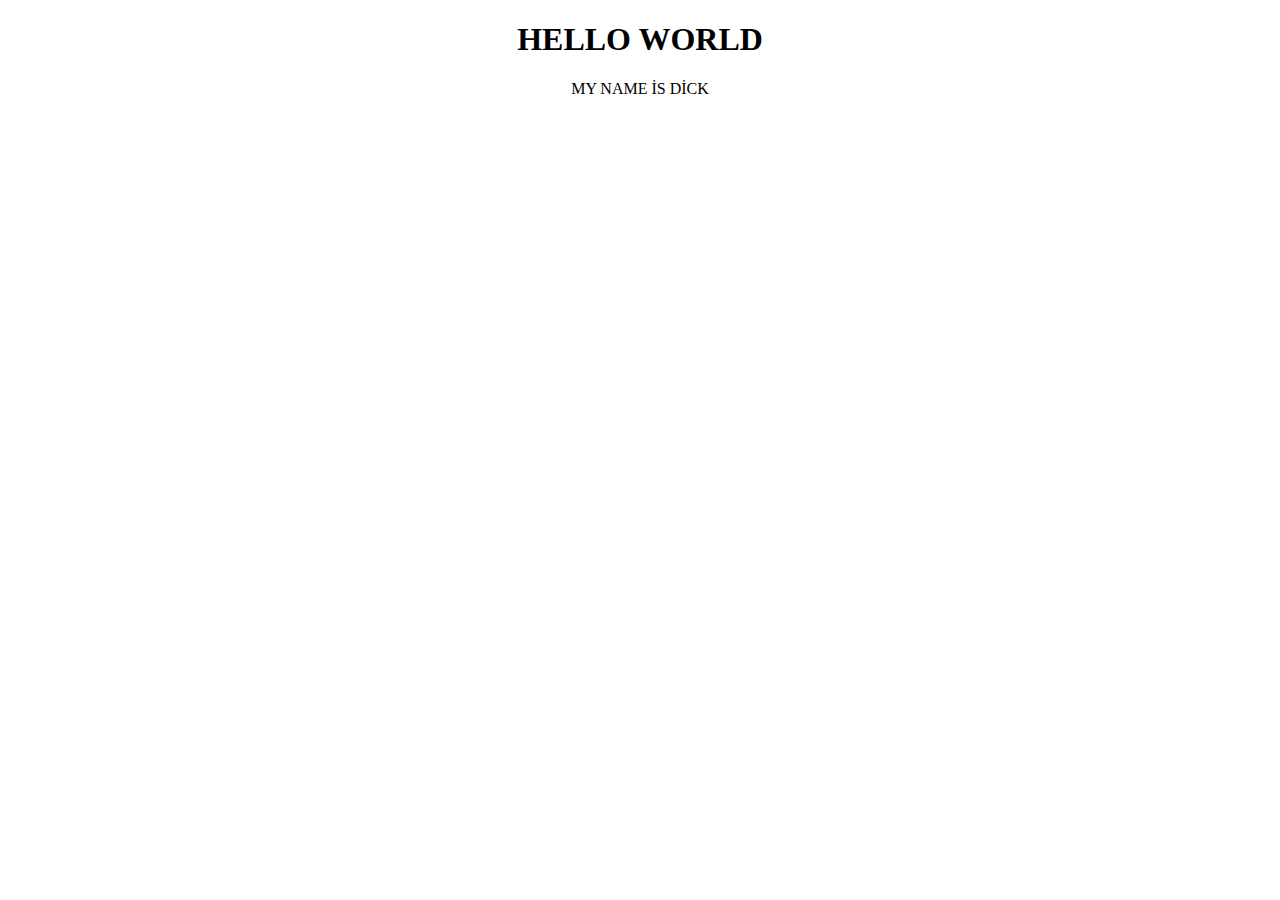
<file: index.html>
<!DOCTYPE html>
<html lang="en">
<head>
    <meta charset="UTF-8">
    <meta http-equiv="X-UA-Compatible" content="IE=edge">
    <meta name="viewport" content="width=device-width, initial-scale=1.0">
    <title>Document</title>
</head>
<body>
    
<h1 style="text-align:center;">HELLO WORLD</h1>
    <p style="text-align:center;">MY NAME İS DİCK</p>

</body>
</html>
</file>
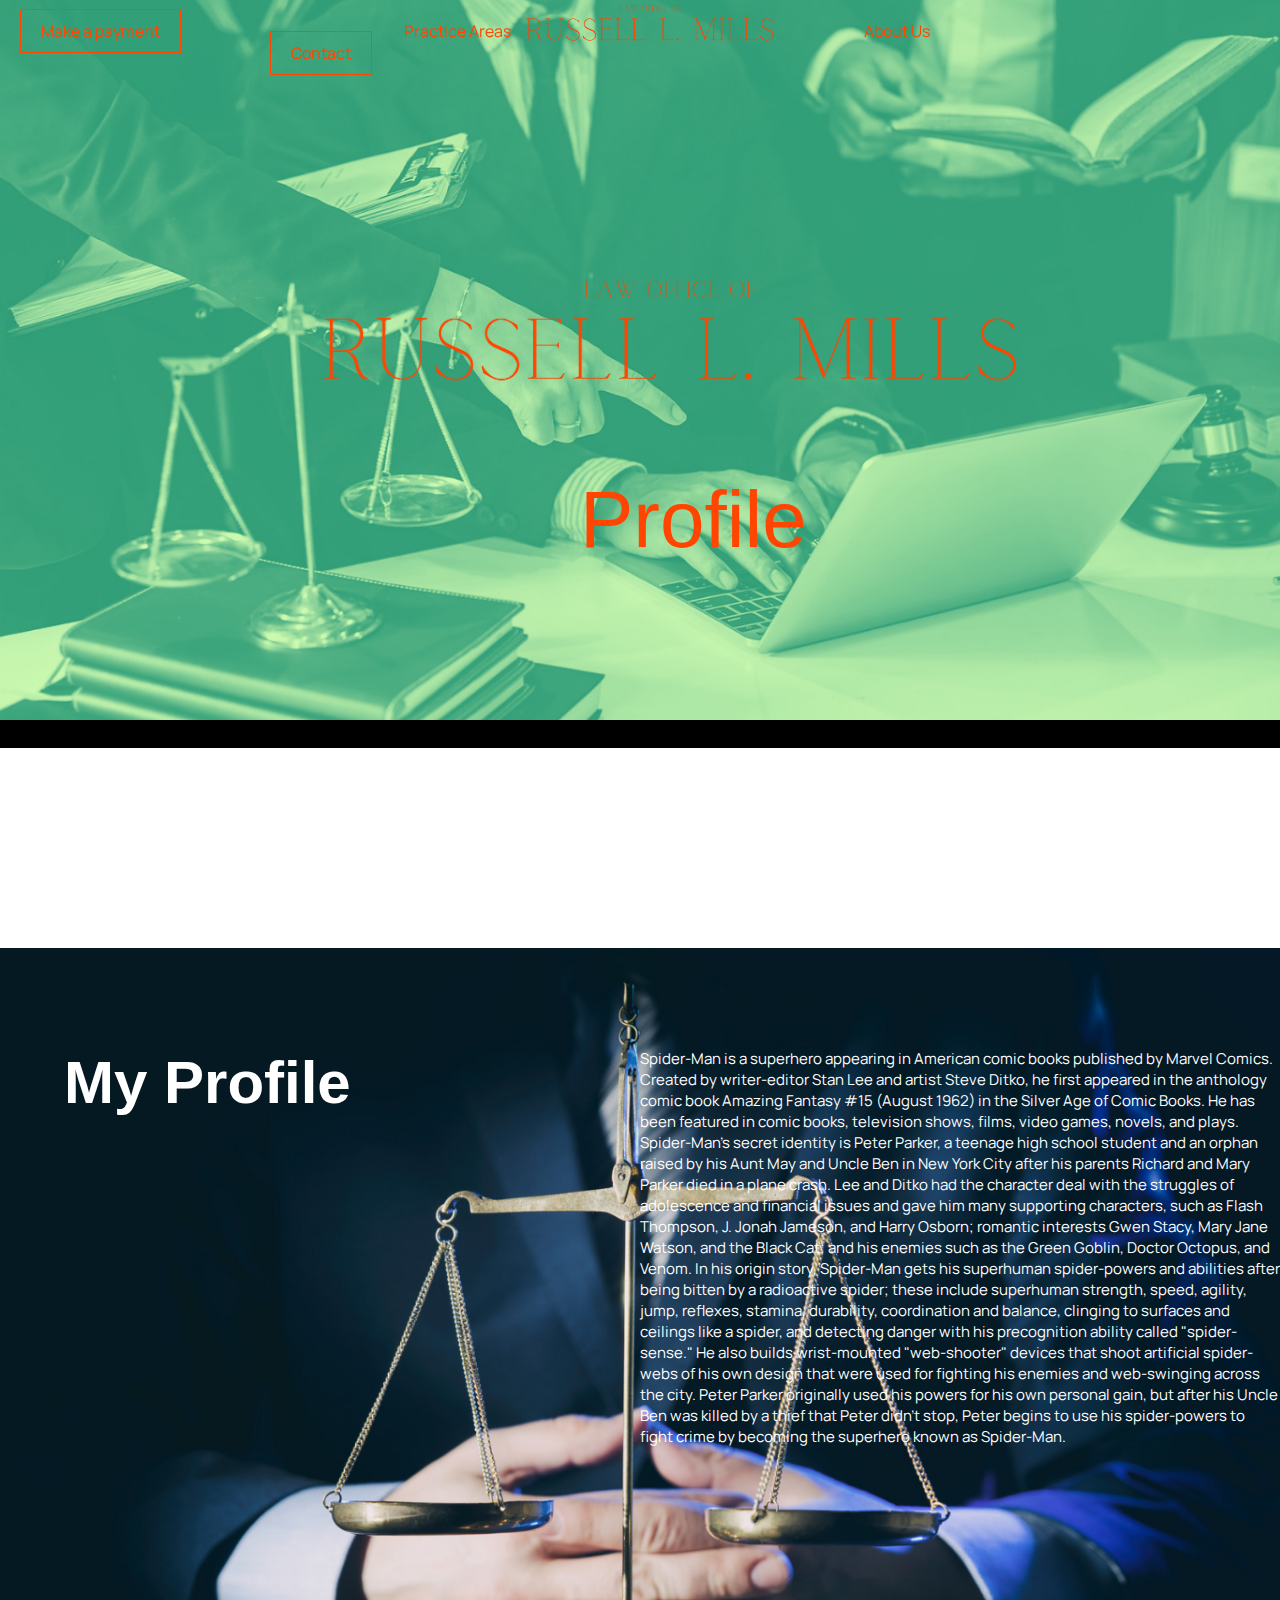
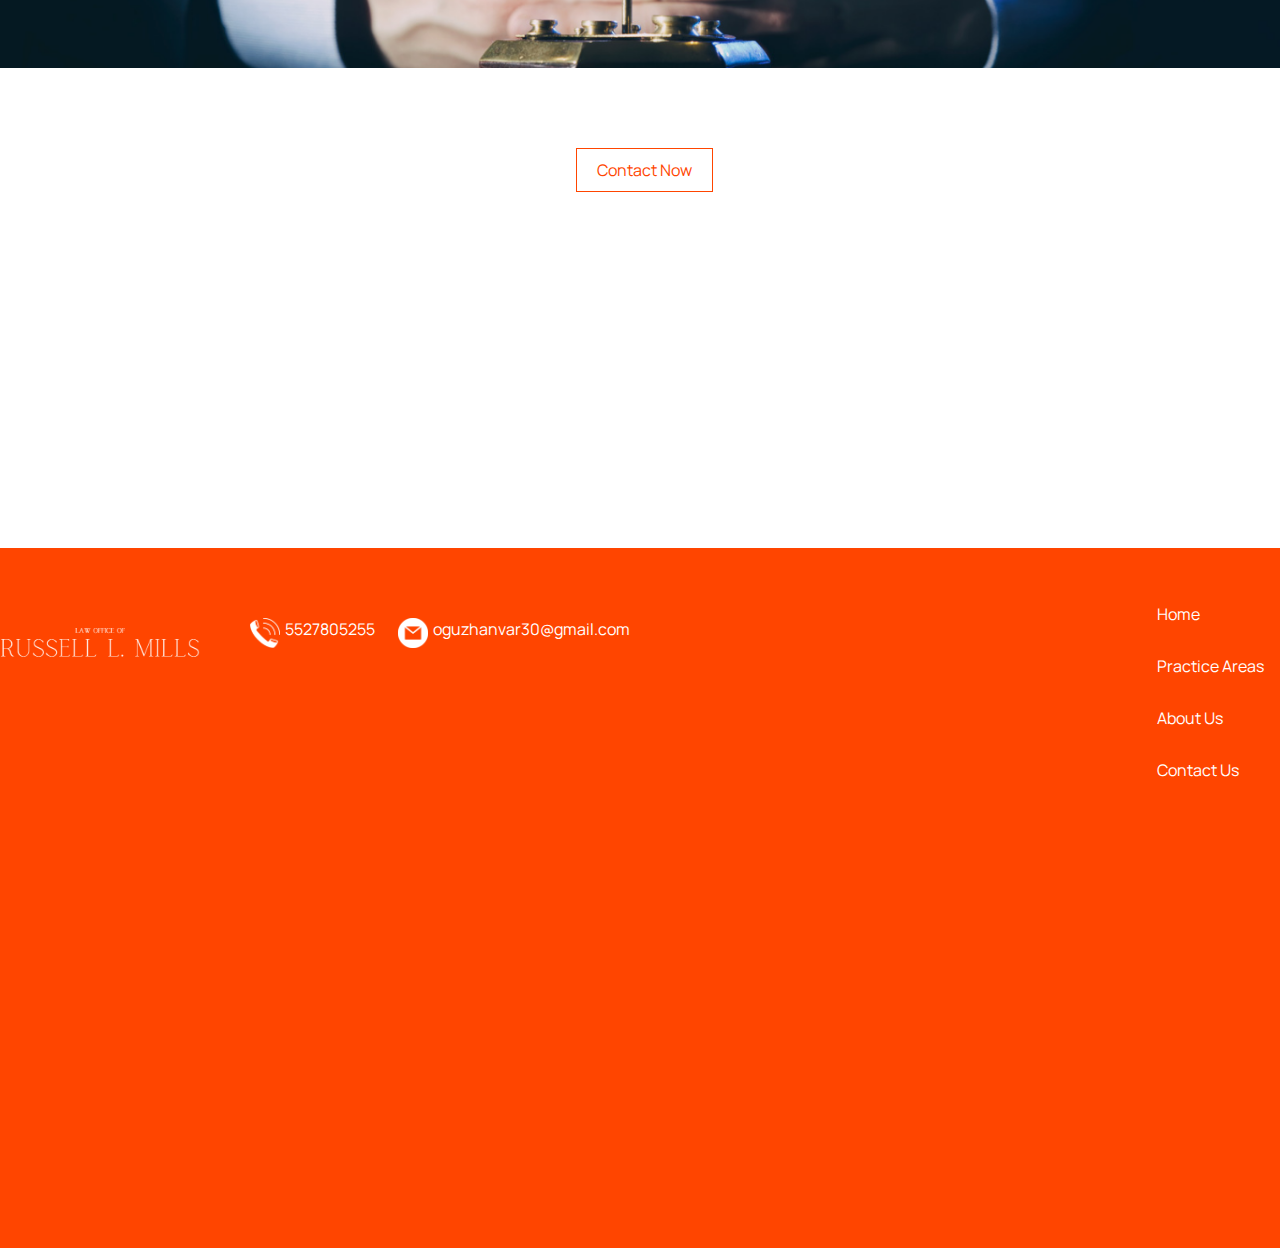
<file: about.html>
<html lang="en">
<head>
    <meta charset="UTF-8">
    <meta http-equiv="X-UA-Compatible" content="IE=edge">
    <meta name="viewport" content="width=device-width, initial-scale=1.0">
    <link rel="stylesheet" href="style2.css">
    <link href="https://fonts.cdnfonts.com/css/bright-sunshine" rel="stylesheet">
    <title>Document</title>
</head>
<body>
    <div class="menubtn">
        <img src="menuicon.png" alt="" width="30px" style=" padding: 10px;" onclick="menuopening()">
    </div>
    
    <style>.titlediv{height:748px} 
    
    
    </style>
    
    <div class="mobilenav" id="mobilenav">
    
    
        <div class="mobilecontent" id="mobilecontent">
            <img src="closeicon.png" alt="" width="50px" style="position: absolute; margin-left:75%; cursor: pointer; margin: 30px;" onclick="closemenu()">
            <img src="w2.png" alt="" width="200px" style="position: absolute; margin-top:90px; margin-left: 50px; z-index: 15;">
            <a href="makeapayment.html" style="margin-top:150px; ">Make a payment</a>
            <a href="practiceareas/practiceareas.html">Practice Areas</a>
            <a href="about.html ">About Us</a>
            <a href="contact.html" >Contact</a>
    
            <a href="">552 780 5255</a>
            <a href="">Oguzhanvar30@gmail.com</a>
            <a href="">The adress</a>
        </div>
    </div>
    
    <script>
    
    function menuopening() {
        document.getElementById("mobilecontent").style.paddingRight="400px";
        document.getElementById("mobilenav").style.marginLeft="10%";
        document.getElementById("mobilenav").style.width="100%";
    }    
    
    function closemenu() {
        document.getElementById("mobilenav").style.marginLeft="100%";
        document.getElementById("mobilecontent").style.paddingRight="0px";
        
    }
    
    </script>


    <div class="thetop">

        <img src="orangeredlogo2.png" alt="" width="250px" onclick="location.href='/preview/home.html'">
        <div class="navbar">
            <a href="makeapayment.html" style="border: 1px solid #ff4500; padding: 10px 20px;" id="boxlinks">Make a payment</a>
            <a href="practiceareas/practiceareas.html" style="margin-left: 220px;">Practice Areas</a>
            <a href="about.html " style="margin-left: 350px;">About Us</a>
            <a href="contact.html" style="margin-left: 250px; border: 1px solid orangered; padding: 10px 20px;" id="boxlinks">Contact</a>
        </div>
    

    </div>
<div  class="titlediv">


    <img src="greenlawyer.png" alt="" width="100%" class="aboutbg" id="thebg">
    <img src="orangeredlogo.png" alt="" class="logo2">

    <h1 id="myprofile">Profile</h1>

</div>



<div class="aboutme">

<h1>My Profile</h1>

<img src="profilepic2.png" alt="" width="100%">

<p>Spider-Man is a superhero appearing in American comic books published by Marvel Comics. 
    Created by writer-editor Stan Lee and artist Steve Ditko, he first appeared in the anthology comic book
     Amazing Fantasy #15 (August 1962) in the Silver Age of Comic Books. He has been featured in comic books,
      television shows, films, video games, novels, and plays.

    Spider-Man's secret identity is Peter Parker, a teenage high school
     student and an orphan raised by his Aunt May and Uncle Ben in New York City after
      his parents Richard and Mary Parker died in a plane crash. Lee and Ditko had the 
      character deal with the struggles of adolescence and financial issues and gave him many supporting
       characters, such as Flash Thompson, J. Jonah Jameson, and Harry Osborn; romantic interests Gwen Stacy, 
       Mary Jane Watson, and the Black Cat; and his enemies such as the Green Goblin, Doctor Octopus, and Venom.
        In his origin story, Spider-Man gets his superhuman spider-powers and abilities after being bitten by a 
        radioactive spider; these include superhuman strength, speed, agility, jump, reflexes, stamina, durability,
         coordination and balance, clinging to surfaces and ceilings like a spider, and detecting danger with his
          precognition ability called "spider-sense." He also builds wrist-mounted "web-shooter" devices that shoot
           artificial spider-webs of his own design that were used for fighting his enemies and web-swinging across 
           the city. Peter Parker originally used his powers for his own personal gain, but after his Uncle Ben was 
           killed by a thief that Peter didn't stop, Peter begins to use his spider-powers to fight crime by becoming
            the superhero known as Spider-Man.</p>

    <a href="contact.html">Contact Now</a>


</div>











</body>



<footer>

    <img src="cute laura.png" alt="" width="200px" id="footerlogo">
    
    
    
    <div class="emailandphone">
    
        <img src="phone icon.png" alt="" width="30px" class="v"><a href="tel:5527805255">5527805255</a>
    
        <img src="email-logo.png" alt="" width="30px" class="v2"><a href="mailto:oguzhanvar30@gmail.com" style="margin-left:35px;">oguzhanvar30@gmail.com</a>
    
    
    </div>
    
    
    
    <div class="theadress">
        <img src="adressicon.png" alt="" width="30px" style="position:absolute;"><br>
        <p>The adress</p>
    </div>
    
    
    <style>
        footer{
            margin-top: 1200px;
            height: 700px;
            
        }
        .emailandphone{
            margin-left: 250px;
        }
    </style>


    
    
    
    
    <div class="linkcolumn">
       
    
        <a href="home.html">Home</a>
        <a href="practiceareas/practiceareas.html">Practice Areas</a>
        <a href="about.html">About Us</a>
        <a href="contact.html">Contact Us</a>
    </div>
    <iframe src="https://www.google.com/maps/embed?pb=!1m18!1m12!1m3!1d3163.4762810154307!2d-97.272841384689!3d37.54384107980216!2m3!1f0!2f0!3f0!3m2!1i1024!2i768!4f13.1!3m3!1m2!1s0x87baefd4a02ea26f%3A0x6e7793499aeac923!2sAttorney%20Russell%20L.%20Mills!5e0!3m2!1sen!2str!4v1685295229911!5m2!1sen!2str" width="600" height="450" style="border:0;" allowfullscreen="" loading="lazy" referrerpolicy="no-referrer-when-downgrade"></iframe>
    
    </footer>



<style>

@media screen and (max-width:600px) {
    .thetop img{
        width: 150px;
        margin-left:170px;
    }


    .logo2{
        margin-left: 115px;
    }


    #myprofile{
        left: 30px;
        top: 160px;
        font-size: 50px;
    }

    .aboutme img{
        margin-left: 0px;
    }

    .aboutme h1{
      margin-left: 60px;
    }

    .aboutme p{
        font-family: 'Manrope', sans-serif;
        left: -210px;
        width: 400px;
        color:black;
        text-align: center;
    }

        .aboutme a{
            margin-top: 1000px;
            margin-left: -280px;
        }


}


@media screen and (max-width:376px){
    .thetop img{
        width: 150px;
        margin-left:140px;
    }


    .logo2{
        margin-left: 95px;
    }


    #myprofile{
        left: 80px;
        top: 160px;
        font-size: 50px;
    }

    .aboutme img{
        margin-left: 0px;
        width: 400px;
    }

    .aboutme h1{
      margin-left: 40px;
    }

    .aboutme p{
        font-family: 'Manrope', sans-serif;
        left: -180px;
        width: 350px;
        color:black;
        text-align: center;
    }

        .aboutme a{
            margin-top: 900px;
            margin-left: 110px;
        }




}




@media screen and (max-width:321px){
    .thetop img{
        width: 150px;
        margin-left:140px;
    }


    .logo2{
        margin-left: 75px;
    }


    #myprofile{
        left: 20px;
        top: 160px;
        font-size: 50px;
    }

    .aboutme img{
        margin-left: 0px;
        width: 400px;
    }

    .aboutme h1{
      margin-left: 40px;
      font-size: 55px;
    }

    .aboutme p{
        font-family: 'Manrope', sans-serif;
        left: -160px;
        width: 350px;
        color:black;
        text-align: center;
    }

        .aboutme a{
            margin-top: 900px;
            margin-left: 110px;
        }


footer{height: 700px;}

}



</style>

<script>
    if (navigator.userAgent.match(/Mobile/)) {
document.getElementById('thebg').src = 'greenlawyermobile.png';

}
</script>


</html>
</file>
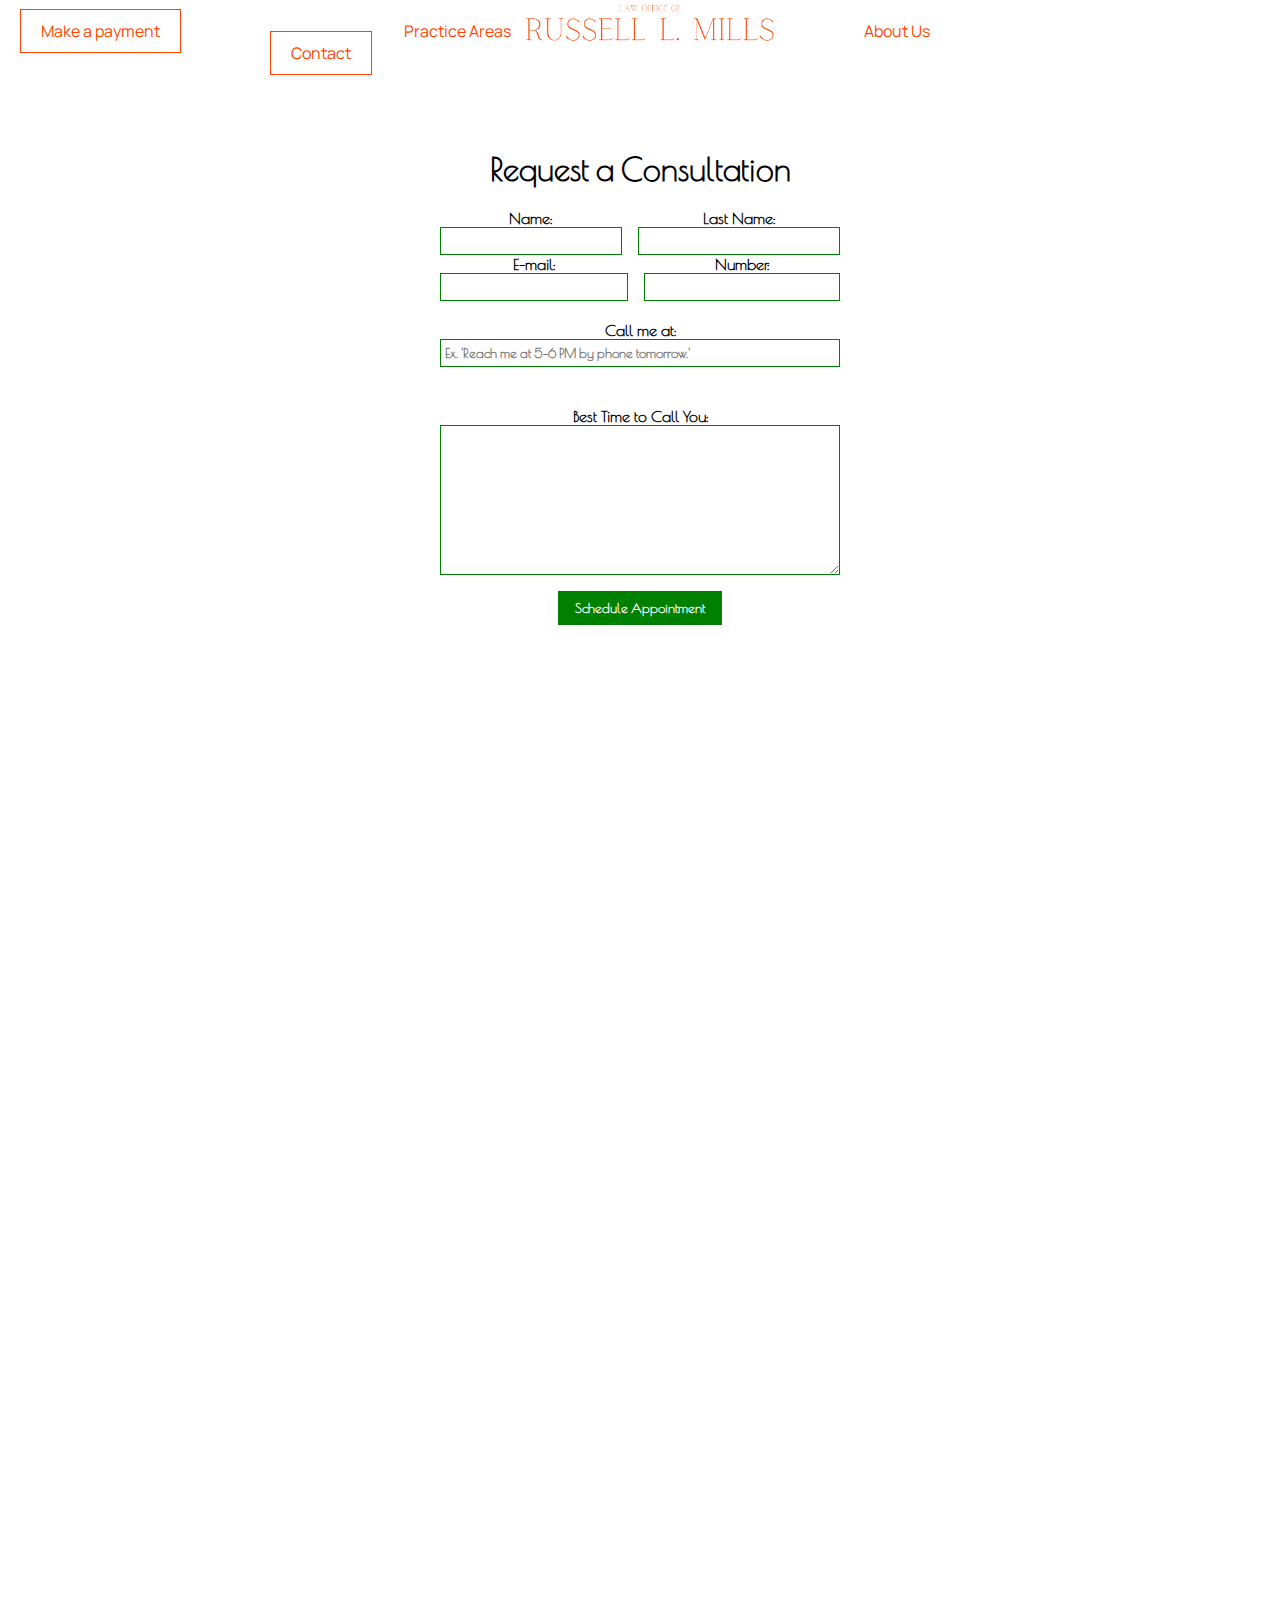
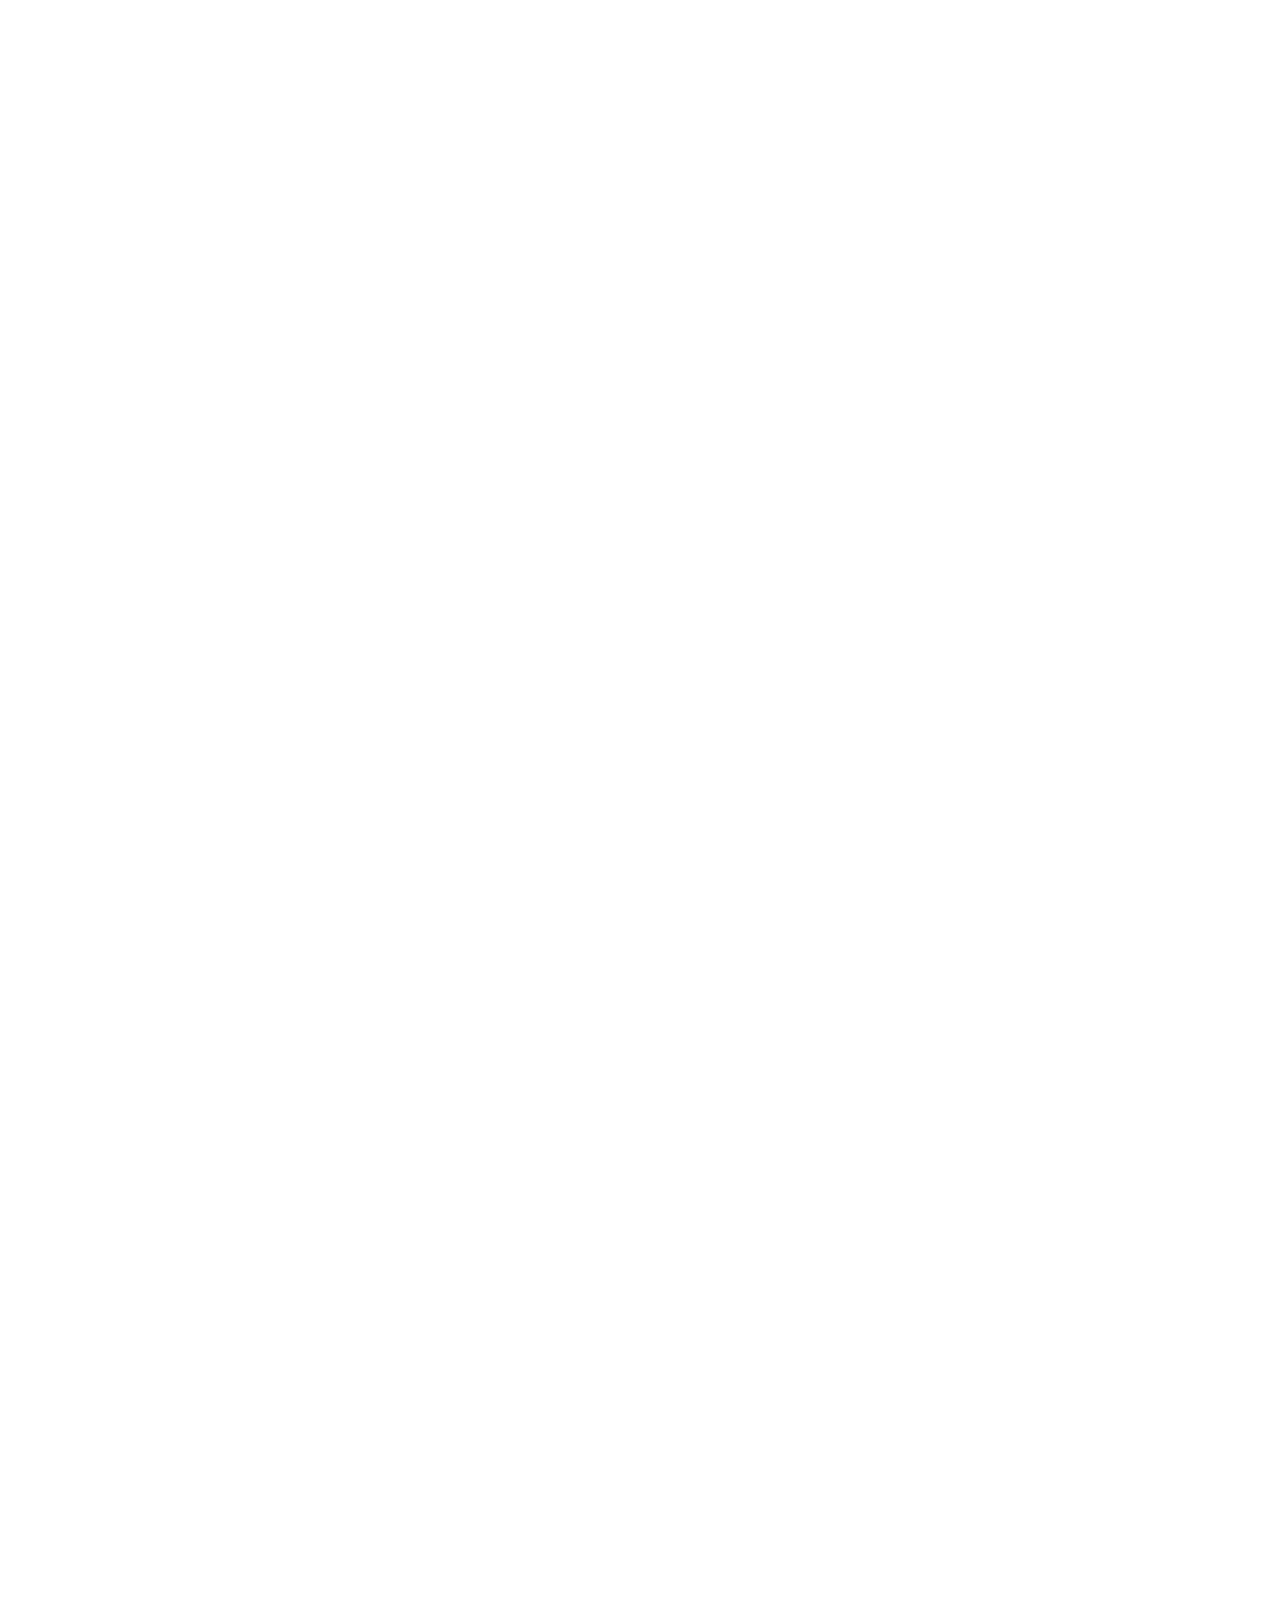
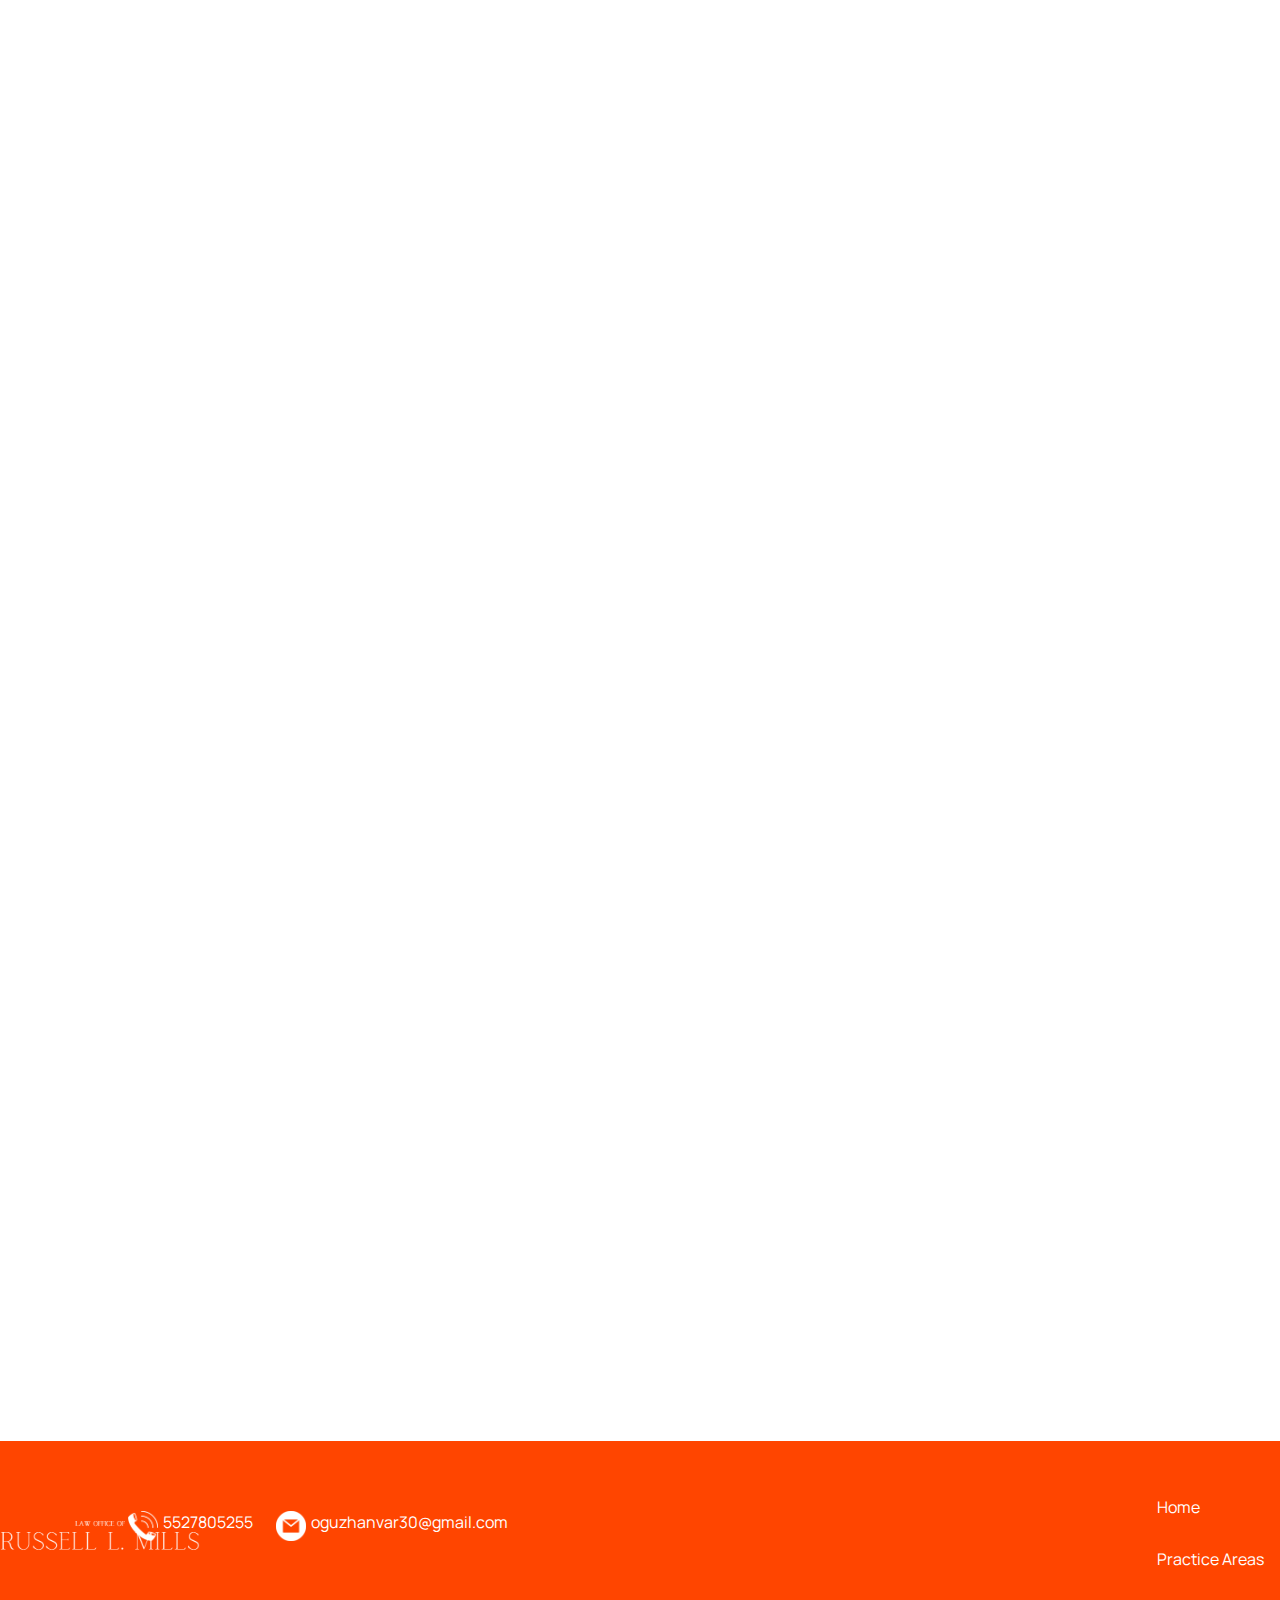
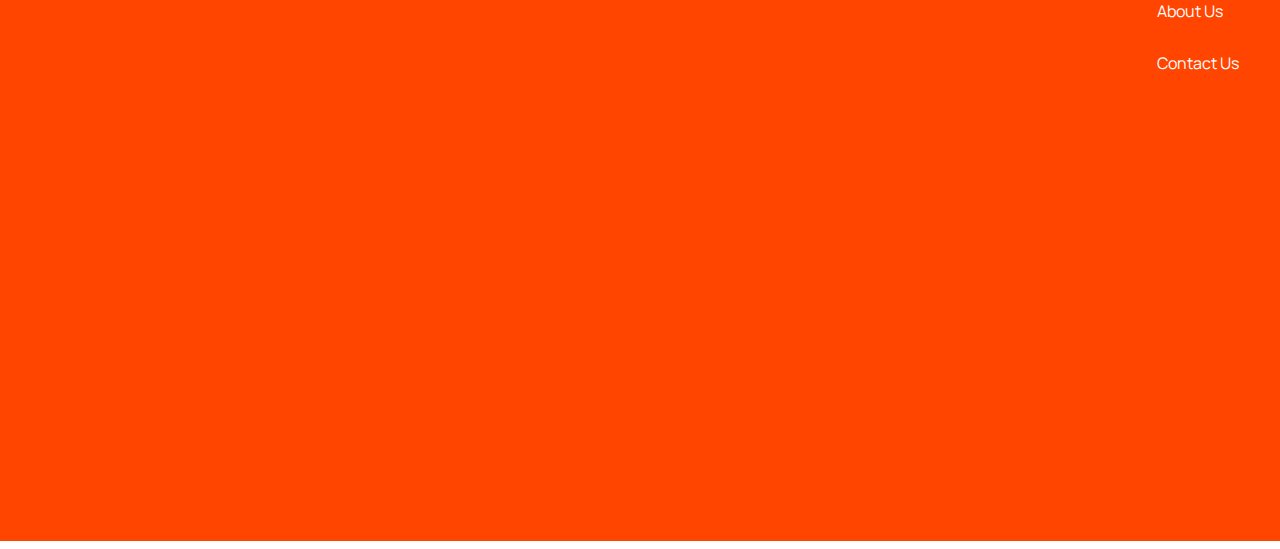
<file: contact.html>
<html lang="en">
<head>
    <meta charset="UTF-8">
    <meta http-equiv="X-UA-Compatible" content="IE=edge">
    <meta name="viewport" content="width=device-width, initial-scale=1.0">
    <link rel="stylesheet" href="style2.css">
    <link href="https://fonts.cdnfonts.com/css/bright-sunshine" rel="stylesheet">
    <title>Document</title>
</head>
<body>
    <div class="menubtn">
        <img src="menuicon.png" alt="" width="50px" style=" padding: 10px;" onclick="menuopening()">
    </div>
    
    
    
    <div class="mobilenav" id="mobilenav">
    
    
        <div class="mobilecontent" id="mobilecontent">
            <img src="closeicon.png" alt="" width="50px" style="position: absolute; margin-left:75%; cursor: pointer; margin: 30px;" onclick="closemenu()">
            <img src="w2.png" alt="" width="200px" style="position: absolute; margin-top:90px; margin-left: 50px; z-index: 15;">
            <a href="makeapayment.html" style="margin-top:150px; ">Make a payment</a>
            <a href="practiceareas/practiceareas.html">Practice Areas</a>
            <a href="about.html ">About Us</a>
            <a href="contact.html" >Contact</a>
    
            <a href="">552 780 5255</a>
            <a href="">Oguzhanvar30@gmail.com</a>
            <a href="">The adress</a>
        </div>
    </div>
    
    <script>
    
    function menuopening() {
        document.getElementById("mobilecontent").style.paddingRight="400px";
        document.getElementById("mobilenav").style.marginLeft="10%";
        document.getElementById("mobilenav").style.width="100%";
    }    
    
    function closemenu() {
        document.getElementById("mobilenav").style.marginLeft="100%";
        document.getElementById("mobilecontent").style.paddingRight="0px";
        
    }
    
    </script>


    <div class="thetop" style="position:absolute; top: 0;">

        <img src="orangeredlogo2.png" alt="" width="250px" onclick="location.href='/preview/home.html'">
        <div class="navbar">
            <a href="makeapayment.html" style="border: 1px solid #ff4500; padding: 10px 20px;" id="boxlinks">Make a payment</a>
            <a href="practiceareas/practiceareas.html" style="margin-left: 220px;">Practice Areas</a>
            <a href="about.html " style="margin-left: 350px;">About Us</a>
            <a href="contact.html" style="margin-left: 250px; border: 1px solid orangered; padding: 10px 20px;" id="boxlinks">Contact</a>
        </div>
    

    </div>




    <style>
          @import url('https://fonts.googleapis.com/css2?family=Poiret+One&display=swap');
        /* Submit button style */
        input[type="submit"] {
          background-color: green;
          color: white;
          border: 1px solid green;
          padding: 8px 16px;
          cursor: pointer;
          width: fit-content;
          margin-left: auto;
          margin-right: auto;
          display: block;
          margin-top: 16px;
        }
      
        /* Hover effect */
        input[type="submit"]:hover {
          background-color: white;
          color: green;
        }
      
        input{
    font-family: 'Poiret One', cursive;
    font-weight: 900;
    outline: none;
    padding: 5px 50px;
    border: 1px solid green;
}


textarea{
    outline: none;
    border: 1px solid green;
  height: 150px;
  font-family: 'Poiret One', cursive;
  font-weight: 900;
  margin-top: 0px;
}




        /* Form container */
        .form-container {
          display: flex;
          font-family: 'Poiret One', cursive;
          font-weight: 900;
          flex-direction: column;
          margin-left: auto;
          margin-right: auto;
          max-width: 400px;
        }
      
        /* Label style */
        label {
          margin-bottom: 8px;
        }
      
        /* Input container */
        .input-container {
          display: flex;
          gap: 16px;
        }
      
        /* Input container for name and last name */
        .input-container.names {
          justify-content: space-between;
        }
      
        /* Input container for email and number */
        .input-container.contacts {
          justify-content: space-between;
        }
      
        /* Textarea style */
        textarea {
          width: 100%;
          box-sizing: border-box;
        }
      
        /* Custom styles for inputs */
        input {
          font-family: 'Poiret One', cursive;
          outline: none;
          padding-left: 4px;
          width: 100%;
        }
      
        /* Additional styles for specific elements */
        .callingtime {
          margin-top: 20px;
          margin-bottom: 20px;
        }
      
        .thetextarea {
          margin-top: 20px;
        }
      
        .request {
          text-align: center;
        }
      
        .request h1 {
          font-family: 'Poiret One', cursive;
          margin-top: 0;
        }
        form{
     
      margin-top: 150px;
    }
        footer{height: 700px;}
      </style>
      
    
    <form method="POST" action="sendmail.php">
    
    
      <div class="request">
        <h1>Request a Consultation</h1>
      
        <div class="form-container">
          <div class="input-container names">
            <div>
              <label for="name">Name:</label>
              <input type="text" id="name" name="name" required>
            </div>
            <div>
              <label for="last-name">Last Name:</label>
              <input type="text" id="last-name" name="last-name" required>
            </div>
          </div>
      
          <div class="input-container contacts">
            <div>
              <label for="email">E-mail:</label>
              <input type="email" id="email" name="email" required>
            </div>
            <div>
              <label for="phone">Number:</label>
              <input type="tel" id="phone" name="phone" required>
            </div>
          </div>
      
          <div class="callingtime">
            <label for="call-time">Call me at:</label>
            <input type="text" id="call-time" name="call-time" placeholder="Ex. 'Reach me at 5-6 PM by phone tomorrow.'" required>
          </div>
      
          <div class="thetextarea">
            <label for="best-time">Best Time to Call You:</label>
            <textarea id="best-time" name="best-time" rows="4" required></textarea>
          </div>
      
          <input type="submit" value="Schedule Appointment">
        </div>
      </div>
    </form>
      



</body>



<footer>

    <img src="cute laura.png" alt="" width="200px">
    
    
    
    <div class="emailandphone">
    
        <img src="phone icon.png" alt="" width="30px" class="v"><a href="tel:5527805255">5527805255</a>
    
        <img src="email-logo.png" alt="" width="30px" class="v2"><a href="mailto:oguzhanvar30@gmail.com" style="margin-left:35px;">oguzhanvar30@gmail.com</a>
    
    
    </div>
    
    
    
    <div class="theadress">
        <img src="adressicon.png" alt="" width="30px" style="position:absolute;"><br>
        <p>The adress</p>
    </div>
    
    
    
    
    
    
    
    <div class="linkcolumn">
       
    
     <a href="home.html">Home</a>
        <a href="practiceareas/practiceareas.html">Practice Areas</a>
        <a href="about.html">About Us</a>
        <a href="contact.html">Contact Us</a>
    </div>
    <iframe src="https://www.google.com/maps/embed?pb=!1m18!1m12!1m3!1d3163.4762810154307!2d-97.272841384689!3d37.54384107980216!2m3!1f0!2f0!3f0!3m2!1i1024!2i768!4f13.1!3m3!1m2!1s0x87baefd4a02ea26f%3A0x6e7793499aeac923!2sAttorney%20Russell%20L.%20Mills!5e0!3m2!1sen!2str!4v1685295229911!5m2!1sen!2str" width="600" height="450" style="border:0;" allowfullscreen="" loading="lazy" referrerpolicy="no-referrer-when-downgrade"></iframe>
    
    </footer>


</html>
</file>
<file: style2.css>
@import url('https://fonts.googleapis.com/css2?family=Manrope:wght@200&display=swap');
@import url('https://fonts.googleapis.com/css2?family=Kanit:wght@100&family=Manrope:wght@200&display=swap');
@import url('https://fonts.cdnfonts.com/css/calgary-free');
.thetop{
    position: fixed;

    margin: 0;
    width: 100%;
    padding-bottom: 30px;
    z-index: 5;
}
.thetop img{
    margin-left: 41%;
    cursor: pointer;
}
.navbar{
    margin:0;
    margin-top: 20px;
    margin-left: 20px;
    font-family: 'Manrope', sans-serif;
}

.navbar a{
    color: orangered;
    text-decoration: none;
    transition: 0.5s;

}
.navbar a:hover{
    color: white;
    border-bottom: 1px solid white;
   
    }

#boxlinks:hover{

    background-color: orangered;
color: white;
}

.toplinks{
    margin-left: 180px;
    margin-top: 35px;
}
img{
    position: absolute;
    margin-left: 20px;
    margin-top: 10px;
}

.toplinks a{
color: black;
text-decoration: none;

margin-right: 40px;
}

body{
    margin: 0;
}




.thetitle img{
    margin: 0;
  
    z-index: -3;
    
    
}


.phoneandemails{
margin-top: 120px;
margin-left: 120px;
}



.phoneandemails a{
    font-family: 'Manrope', sans-serif;
    color: orangered;
    border: 1px solid orangered;
    padding: 10px 20px;
    text-decoration: none;
}

.thetitle h1{
    position: absolute;
    text-align: center;
    margin-top: 100px;
    font-family: 'Kanit', sans-serif;
    font-weight: 200;
    margin-left: 14%;
    color: orangered;
    font-size: 160px;
}

#thelogo{
    position: absolute;
    left: 34%;
    margin-top: 300px;
}

.therest{
    position: absolute;
    margin-top: 960px;
    font-family: 'Manrope', sans-serif;
            
}

.practicearea{
    background-color: black;
    background-image: url(/preview/bankruptimg2.png);
    margin-bottom: 200px;
    height: 450px;
    
    color: white;
}

.practicearea a{
    position: absolute;
    color: white;
    text-decoration: none;
    border: 1px solid white;
    padding: 10px 20px;
    margin-top: 100px;
    left: 5%;
    transition: 0.5s;
}


.practicearea a:hover{
background-color: white;
color: black;
}


.practicearea p{
    text-align: center;
}

.practicearea h1{
    
font-size: 45px;
margin-left: 2%;
}



.aboutbg{

    margin: 0;
    opacity: 1;
}


@import url('https://fonts.cdnfonts.com/css/bright-sunshine');

.titlediv{
    font-family: 'Kanit', sans-serif;
    height: 400px;
    background-color:black; height:758px;
}

.titlediv h1{
    font-family: 'Bright Sunshine', sans-serif;
    position: absolute;
    top: 120px;
    color: orangered;
    left: 320px;
    font-size: 80px;
    font-weight: 100;
}

#myprofile{
    
    font-family: 'Calgary FREE', sans-serif;
                                                
    position: absolute;
    top: 420px;
    color: orangered;
    left: 580px;
    font-size: 80px;
    font-weight: 100;
}


.logo2{
    margin-top: 0px;
    margin-left: 25%;
    width: 700px;


}

img{
    margin: 0;
}



.aboutme{
    margin-top: 200px;
}
.aboutme h1{

    position: absolute;
    font-family: 'Bright Sunshine', sans-serif;
    font-size: 60px;
    text-align: left;
margin-top: 100px;
margin-left: 5%;
z-index: 3;
color: white;




}


.aboutme p{
    position: absolute;
    text-align: left;
            
    margin-top: 100px;
    margin-left: 50%;
    color: white;
    font-size: 15px;
    

}














.phonelogoemail{
    position: absolute;
    top: 550px;
}

.phonelogoemail a{

    color: orangered;
    text-decoration: none;
    display: inline-block;
    border: 1px solid orangered;
    padding: 10px;
    font-size: 20px;

}


.mslogo{
    position: absolute;
    top: 450px;
    left: 44%;
}

.aboutservice{
    margin-top: 100px;
}

.aboutservice a{
    position: absolute;
    margin-top: 600px;
    font-family: 'Manrope', sans-serif;
    left: 80%;
border: 1px solid white;
color: white;
text-decoration: none;
padding: 10px 20px;
transition: 0.5s;
}

.aboutservice a:hover{
    background-color: white;
    color: black;
}

.aboutservice p{
    position: absolute;
    text-align: left;
    font-family: 'Manrope', sans-serif;

    margin-left: 50%;
    color: black;
    font-size: 15px;
    
}



.moreaboutservice{
    margin-top: 550px;

}

.moreaboutservice p{
    position: absolute;
    margin-top: 350px;
    color: orangered;
    font-family: 'Manrope', sans-serif;
    text-align: center;
}

.moreaboutservice a{
    position: absolute;
    margin-top: 650px;
    margin-left: 45%;
    border: 1px solid orangered;
    padding: 10px 20px;
    text-decoration: none;
    color: orangered;

    font-family: 'Manrope', sans-serif;
    transition: 0.6s;
}

.moreaboutservice a:hover{
    background-color: orangered;
    color: white;
}



.moreaboutservice2{
    margin-top: 1600px;
    font-family: 'Manrope', sans-serif;
}


.moreaboutservice2 img{
    margin-left:55%;
}

.moreaboutservice2 p{
    position: absolute;

    width: 650px;
    color: orangered;
    text-align: center;
}

.mslogo{
    position: absolute;
     left: 38%;
}



.moreaboutservice2 a{
    position: absolute;
    margin-top: 450px;
    margin-left: 75%;
    border: 1px solid orangered;
    padding: 10px 20px;
    text-decoration: none;
    color: orangered;
            
    transition: 0.6s;
}

.moreaboutservice2 a:hover{
    background-color: orangered;
    color: white;
}

footer{
    position: absolute;
    margin-top: 4000px;
    height: 600px;
    width: 100%;
    background-color: orangered;
    color: white;
    font-family: 'Manrope', sans-serif;
}

.emailandphone{
   position: absolute;
   margin-top: 70px;
   margin-left: 10%;
}

.emailandphone a{
    margin-left: 35px;
    color: white;
    text-decoration: none;
            
    margin-right: 20px;
}


.theadress{
    margin-left: 0%;
    margin-top: 40px;
    text-align: center;
}

.theadress p{
    margin-left: 25px;
}

.linkcolumn{
    margin-top: 50px;
    margin-left: 90%;
}

.linkcolumn a{
    display: block;
    margin-bottom: 20px;
    padding: 5px;
    color: white;
    text-decoration: none;
            
}


.linkcolumn a:hover{
    text-decoration: underline;
}



.theadress{
    display: none;
}



.menubtn{
    margin-right: 10%;
    cursor: pointer;
    display: none;
    padding: 30px;
    padding-top: 0px;
}


.mobilenav{
    position: fixed;
    height: 768px;
    top: 0;
    margin-left: 100%;
    transition: 0.8s;
    z-index: 8;
}

.mobilenav img{

    z-index: 3;
}

.aboutme p{
    font-family: 'Manrope', sans-serif;
}

.mobilecontent{
    height: 100%;
    position: relative;
    color: white;
    text-decoration: none;
    width: 0;
    background-color: orangered;    
    overflow: hidden;
    font-family: 'Manrope', sans-serif;
    transition: 0.8s;
}

#star{
    margin-left:160px;
    margin-top: 70px;
}

.contact{
    font-family: 'Manrope', sans-serif;
}


#logore{
    margin-left:100px;
    margin-top: 10px;
}
.aboutme a{
    position: absolute;
    color: orangered;
    border: 1px solid orangered;
    padding: 10px 20px;
    font-family: 'Manrope', sans-serif;
    text-decoration: none;
    margin-left: 45%;
    margin-top: 800px;
    transition: 0.5s;
}

.aboutme a:hover{
    background-color: orangered;
    color: white;
}


.mobilecontent a{
text-align: center;

color: white;
float: left;
width: 300px;
text-decoration: none;
margin-bottom: 30px;
}


@media only screen and (max-width: 600px) {
    .menubtn{
        display: block;
        z-index: 15;
    }
    .menubtn img{
        z-index: 21;
    }

    .titlediv{
        height: 400px;
    }


    .titlediv h1{
        left: -20%;
        top: 70px;
        text-align: center;
    
}

#icon{
    margin-left: 0px;
    width: 50px;
}
    
    .thetop img{
        margin-left: 15%;
        width: 200px;
    }

    .navbar{
        display: none;
    }

    .phoneandemail{
        display: none;
    }

    .copywrite{
        margin-left: 10%;
        margin-top: 50px
    }

    .copywrite h1{
        left: 0;
        margin-top: 0px;
        font-size: 45px;
        
       width: 300px;
       text-align: center;
    }

    .copywrite a{
    
        margin-left: 60px;
    }
    iframe{
        margin-top: 180px;
        width: 100%;
    }
    .whyme{
        margin-left: 0;
    }

    .whyme h1{
        width: 300px;
        margin-left: 20px;
        text-align: center;
    }

.whyme div{
    display: inline-block;
    width: 85%;
    height: 300px;
    margin-left: 0px;
    background-color: white;
    border: 1px solid orangered;
    padding: 20px;
    margin-bottom: 50px;
}

.aboutme{
    margin-top: 500px;
    padding-bottom: 70px;
}

.aboutme a{
    margin-left: 135px;
}

.aboutme img{
    position: relative;    
    margin-left: -24%;

}

.proof{
    width: 100%;
    margin-bottom: 50px;
}

.proof img{
    position: absolute;
    left: 0px;
}

.practice{
    margin-left: 0;
}

.area{
    width: 100%;
    margin-bottom: 100px;
}

.contact{
    margin-left: 0;
}

.column{
    margin-right: 0px;
}

textarea{
    margin-left:0px;
}

.logo2{
    margin-left: 90px;
width: 200px;
}

.emailandphone{
    position: absolute;
    top: 400px;
    left: 30px;
    width: 500px;
    margin: 0;
}

.emailandphone a{
margin: 0;
margin-right: 20px;
}



#star{
    margin-left:150px;
    margin-top: 70px;
}

.proof p{
    margin-left: 20px;
}

#logore{
    margin-left:70px;
    margin-top: 10px;
}

.linkcolumn{
    margin-left: 0px;
}
.theadress{
    position: absolute;
    margin-top: 500px;
    margin-left: 100px;
}
input[type=submit]{
    margin-left: 45%;
    
    } 
    footer{
        top:1600px ;
        width: 500px;
    }
    .thetop{
        top: 0;
    }
    .thetop img{
        position: absolute;
        top: 0;
        margin-left: 23%;
    }


    .linkcolumn{
        margin-left: -90px;
        margin-top: 130px;
        text-align: center;
    }


    #footerlogo{
        margin-left: 100px;
        margin-top: -30px;
    }
    
.thetitle img{
    position: absolute;
    top: 0;

}

.thetitle h1{
   font-size: 50px;
}

#thelogo{
    width: 200px;
    position: absolute;
    margin-top: 150px;
    margin-left: -6%;
}

.practicearea h1{
    text-align: center;
}

.practicearea{
    height: 630px;
}

.practicearea a{
    margin-top: 0px;
    margin-left: 140px;
}

.phonelogoemail{
    display: none;
}

.titlediv{
    margin-left: 0;
}

.titlediv h1{
    left: 10%;
    margin-top: 10px;
}

.titlediv h1{
    font-size: 45px;
    margin-left: 80px;
}

.mslogo{
    width: 150px;
    top: 270px;
}
.titlediv{
    width: 150%;
}
.aboutbg{
    position: absolute;
    top: 0;
    z-index: 0;
}


.aboutservice p{
    margin-top: 400px;
width: 100%;
margin-left: 0px;
}

.moreaboutservice{

        position: absolute;
    top: 1200px;
    width: 100%;
}


.moreaboutservice2{

    position: absolute;
top: 500px;
width: 100%;
}


.moreaboutservice p{
    margin-top: 600px;
width: 97%;
margin-left: 0px;
}

.moreaboutservice a{
    margin-top: 1300px;
    margin-left: 36%;
}
.moreaboutservice2 a{
    margin-top: 240%;

    margin-left: 36%;
}

.moreaboutservice img{
    margin-left: 0;
}

.moreaboutservice2 p{
    margin-top: 300px;
width: 97%;
margin-left: 0px;
}

.moreaboutservice2 img {
    width: 400px;
    margin-left: 15px;
}

.moreaboutservice{
    margin-top: 1200px;
}

.moreaboutservice2{
    margin-top: 2900px;
}





}




@media screen and (max-width:375px){

    .moreaboutservice2 img {
        width: 400px;
        margin-left: 0px;
    }


    .aboutbg{
        width: 150%;
    }
    .thetitle img{
        width: 150%;
    }

    .moreaboutservice img{
        margin-left: 10px;
    }

    .moreaboutservice p{
        margin-left: 5px;
    }

    .moreaboutservice a{
        margin-top: 1400px;
    }

    .moreaboutservice2 p{
        margin-left: 20px;
    }

    .moreaboutservice2 a{
        position: absolute;
        left: -40px;
    }


    .moreaboutservice2 a{
        margin-top: 300%;
        margin-left: 47%;
    }

    video{
        width: 150%;
    }

    .aboutme{
        width: 360px;
    }

.whyme div{
    width:320px;
}

.proof{
    width: 360px;
}

.area{
    width: 360px;
}
.contact{
    position: absolute;
    left: 0;
}
input{padding: 1px; margin-left: 0px; margin-right: 0px;}

.column{
    margin-right: 0px;
    width: 40%;
}

footer{
    width: 500px;

}

input[type=submit]{
margin-left: 45%;

} 

.thetop img{
    margin-left: 23%;
}
.aboutservice p{
    margin-left:10px; 
    }


}


@media screen and (max-width:325px) {


    .aboutservice p{
    margin-left:40px; 
    }

    .moreaboutservice2 a{
        position: absolute;
        top: 4000px;
        margin-left: 47%;
    }

    .moreaboutservice p{
        width: 380px;
        margin-left: 0px;
    }

    
    .moreaboutservice img{
        width: 400px;
        left: -10px;
    }


    .moreaboutservice2 p{
        width: 350px;
        margin-left: -80px;
    }

    .moreaboutservice2 a{
        position: absolute;
        margin-top: 270%;
        margin-left: 60%;
    }

    .moreaboutservice a{
      
        margin-left: 135px;
    }

    .moreaboutservice2 p{
        margin-left: 30px;
    }

    .moreaboutservice2 img {
        width: 400px;
        margin-left: 0px;
    }



}

@media screen and (max-width:390px) {
    

    .moreaboutservice a{
        margin-top: 1400px;
    }

    .moreaboutservice2 a{
        margin-top: 1050px;
    }

}
</file>
